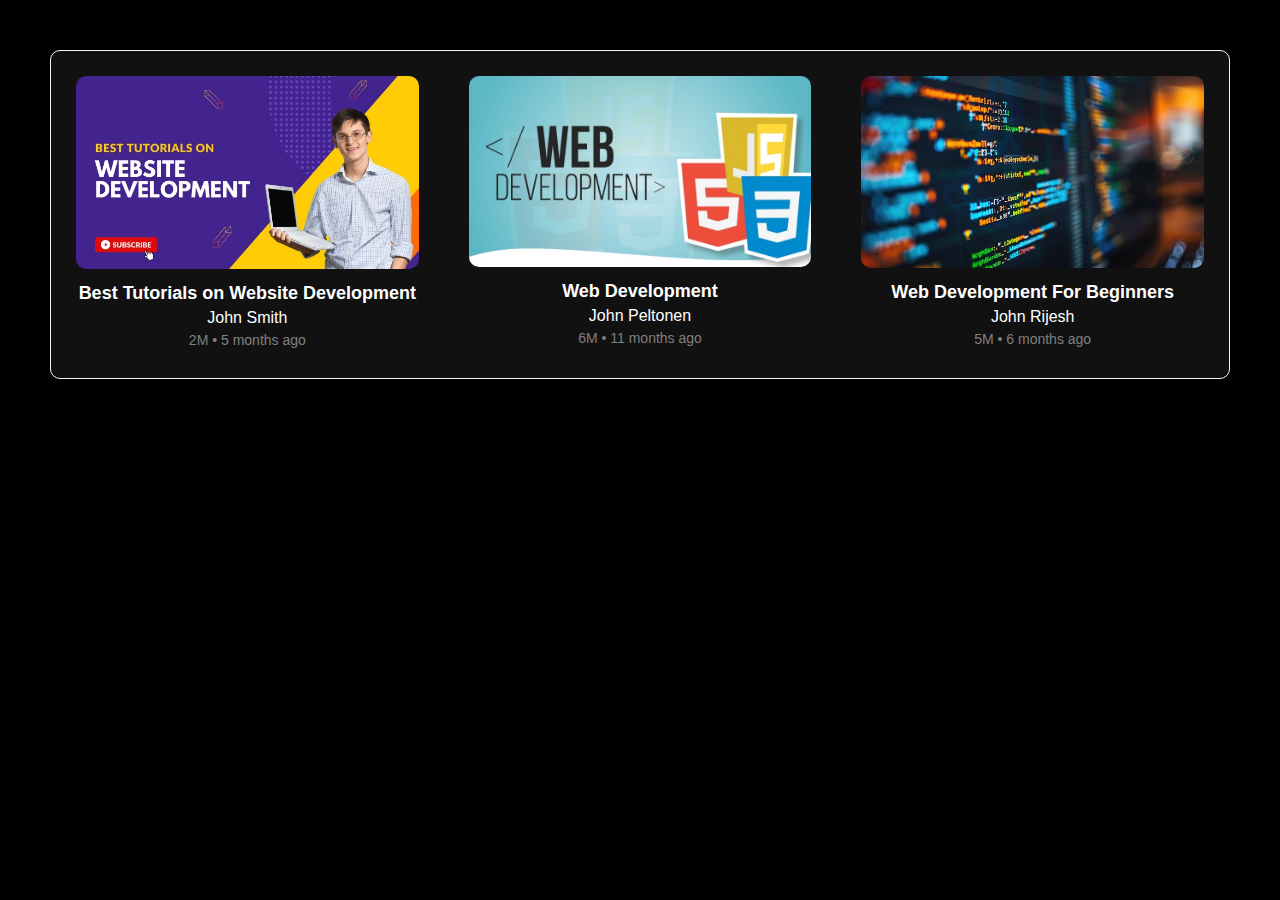
<file: 01-Fundementals-Flexbox-Youtube-Clone/index.html>
<!DOCTYPE html>
<html lang="en">
<head>
    <meta charset="UTF-8">
    <meta name="viewport" content="width=device-width, initial-scale=1.0">
    <title>Maryam's Youtube</title>

    <style>
        body {
            margin: 0;
            padding: 0;
            font-family: Arial, sans-serif;
            background-color: black;
        }

        .container {
            display: flex;
            justify-content: center;
            margin: 50px;
            border: solid 1px whitesmoke;
            border-radius: 10px;
            background-color: #111;
        }

        .all_items {
            padding: 25px;
            width: 30%;
            color: white;
            text-align: center;
        }

        .all_items img {
            max-width: 100%;
            border-radius: 10px;
        }

        .all_items h2 {
            font-size: 18px;
            margin: 10px 0 5px;
        }

        .all_items p {
            margin: 5px;
        }

        .all_items p:last-of-type {
            color: gray;
            font-size: 14px;
        }
    </style>
</head>
<body>
    <div class="container">
        <div id="item_1" class="all_items">
            <img src="./img/image1.webp" alt="Thumbnail picture 1">
            <h2>Best Tutorials on Website Development</h2>
            <p>John Smith</p>
            <p>2M • 5 months ago</p>
        </div>
        <div id="item_2" class="all_items">
            <img src="./img/image2.jpg" alt="Thumbnail picture 2">
            <h2>Web Development</h2>
            <p>John Peltonen</p>
            <p>6M • 11 months ago</p>
        </div>
        <div id="item_3" class="all_items">
            <img src="./img/image3.avif" alt="Thumbnail picture 3">
            <h2>Web Development For Beginners</h2>
            <p>John Rijesh</p>
            <p>5M • 6 months ago</p>
        </div>
    </div>
</body>
</html>
</file>
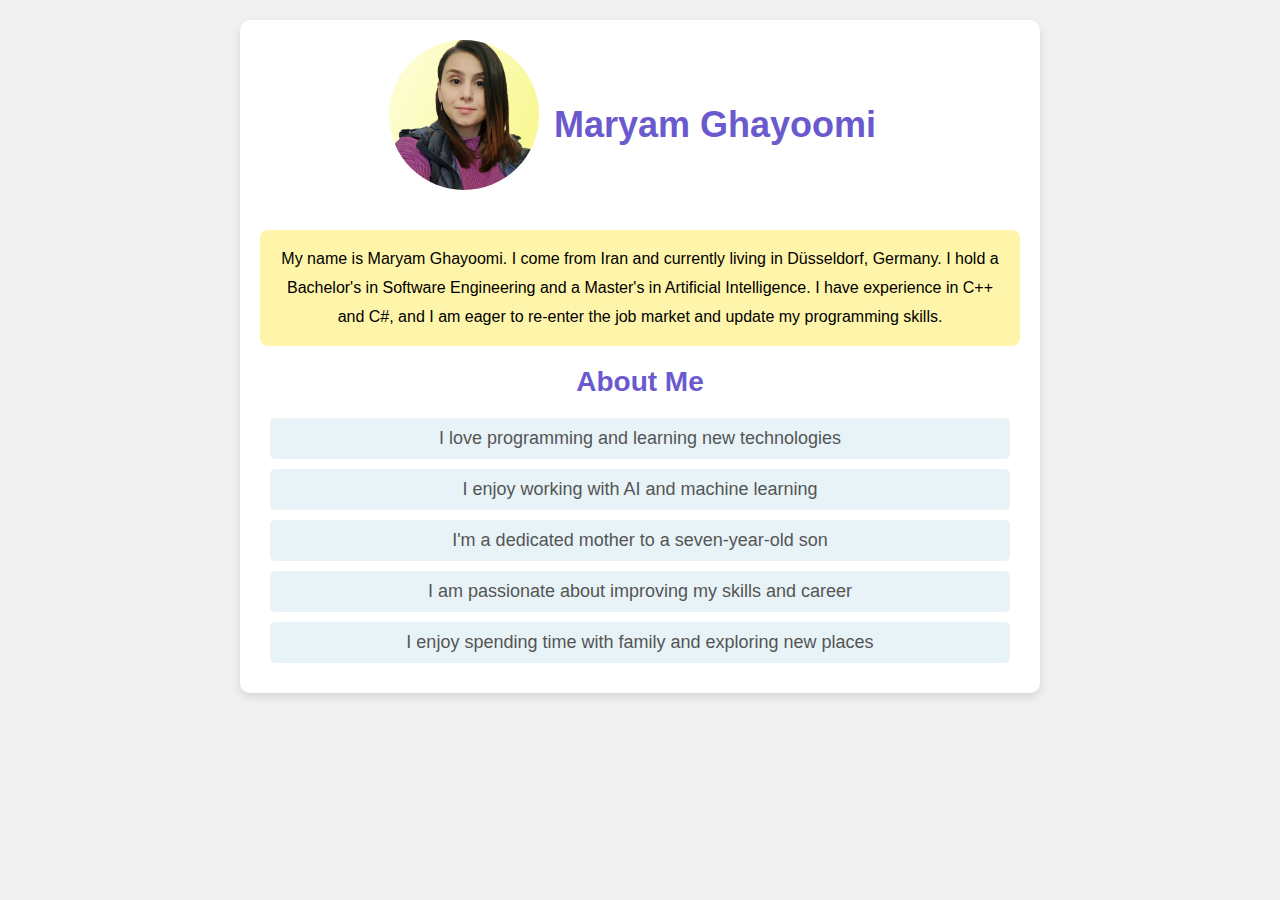
<file: 03-Fundamentals-Exercise-Internet_html-my_portfolio/index.html>
<!DOCTYPE html>
<html lang="en">
<head>
    <meta charset="UTF-8">
    <meta name="viewport" content="width=device-width, initial-scale=1.0">
    <title>Maryam Ghayoomi - 12 October 2024</title>
    <link rel="stylesheet" href="./css/style.css"> 
</head>
<body>
    <div class="container">
        <div class="profile-container">
            <img src="./img/profile.jpg" alt="Profile Picture" class="profile-pic">
            <h1>Maryam Ghayoomi</h1>
        </div>

        <div class="bio-container">
            <p>My name is Maryam Ghayoomi. I come from Iran and currently living in Düsseldorf, Germany. I hold a Bachelor's in Software Engineering and a Master's in Artificial Intelligence. I have experience in C++ and C#, and I am eager to re-enter the job market and update my programming skills.</p>
        </div>
        
        <h2>About Me</h2>
        <ul>
            <li>I love programming and learning new technologies</li>
            <li>I enjoy working with AI and machine learning</li>
            <li>I'm a dedicated mother to a seven-year-old son</li>
            <li>I am passionate about improving my skills and career</li>
            <li>I enjoy spending time with family and exploring new places</li>
        </ul>
    </div>
</body>
</html>
</file>
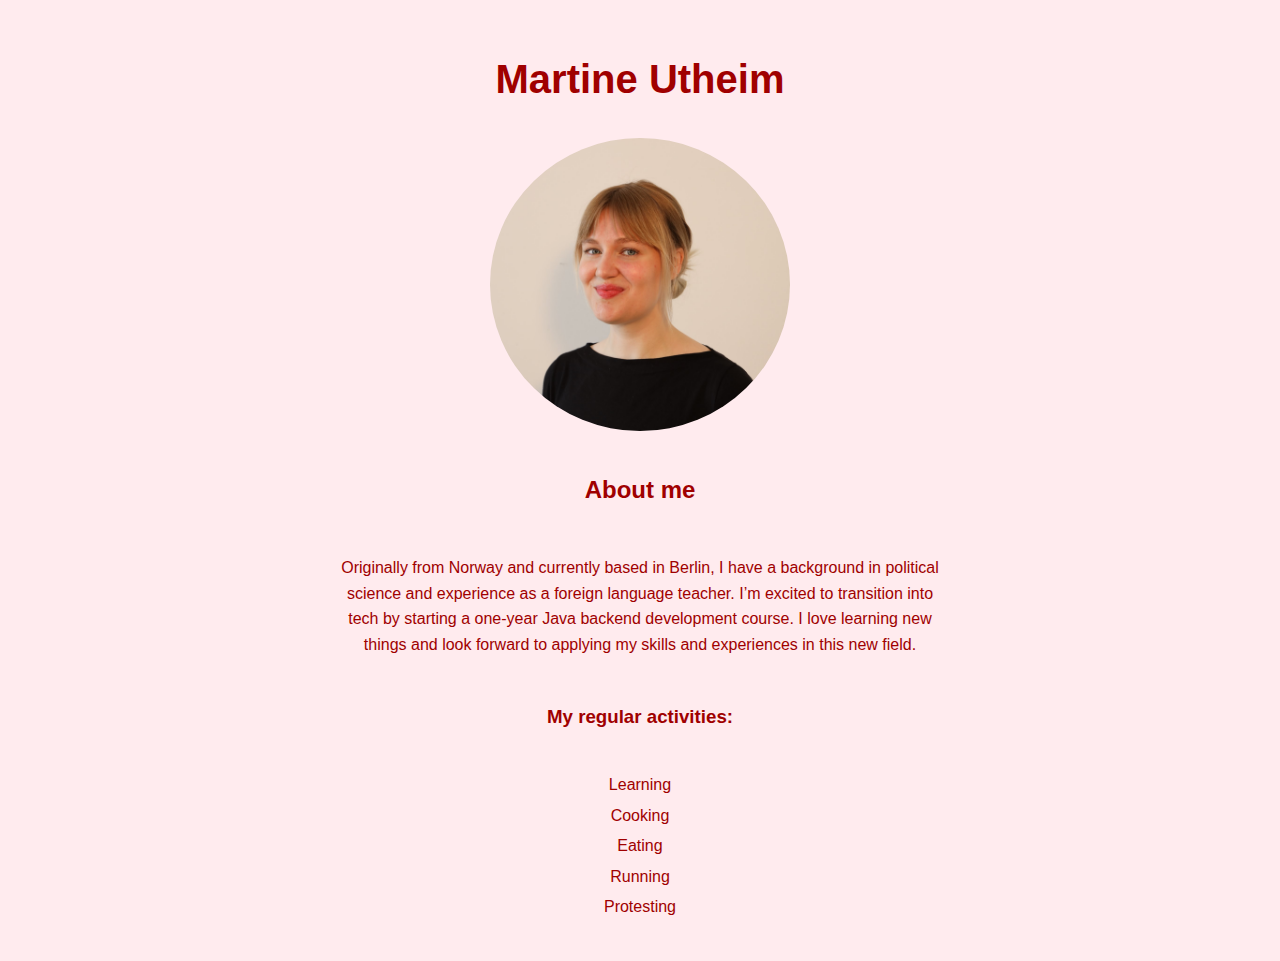
<file: Portfolio/index.html>
<!DOCTYPE html>
<html lang="en">
  <head>
    <meta charset="UTF-8" />
    <meta name="viewport" content="width=device-width, initial-scale=1.0" />
    <title>Martine Utheim 13.10.2024</title>
    <link rel="stylesheet" href="style.css" />
  </head>
  <body>
    <div class="container">
      <h1>Martine Utheim</h1>
      <img src="profilepic.jpg" alt="profile pic" />
      <h2>About me</h2>
      <p>
        Originally from Norway and currently based in Berlin, I have a
        background in political science and experience as a foreign language
        teacher. I’m excited to transition into tech by starting a one-year Java
        backend development course. I love learning new things and look forward
        to applying my skills and experiences in this new field.
      </p>

      <h3>My regular activities:</h3>
      <ul>
        <li>Learning</li>
        <li>Cooking</li>
        <li>Eating</li>
        <li>Running</li>
        <li>Protesting</li>
      </ul>
    </div>
  </body>
</html>
</file>
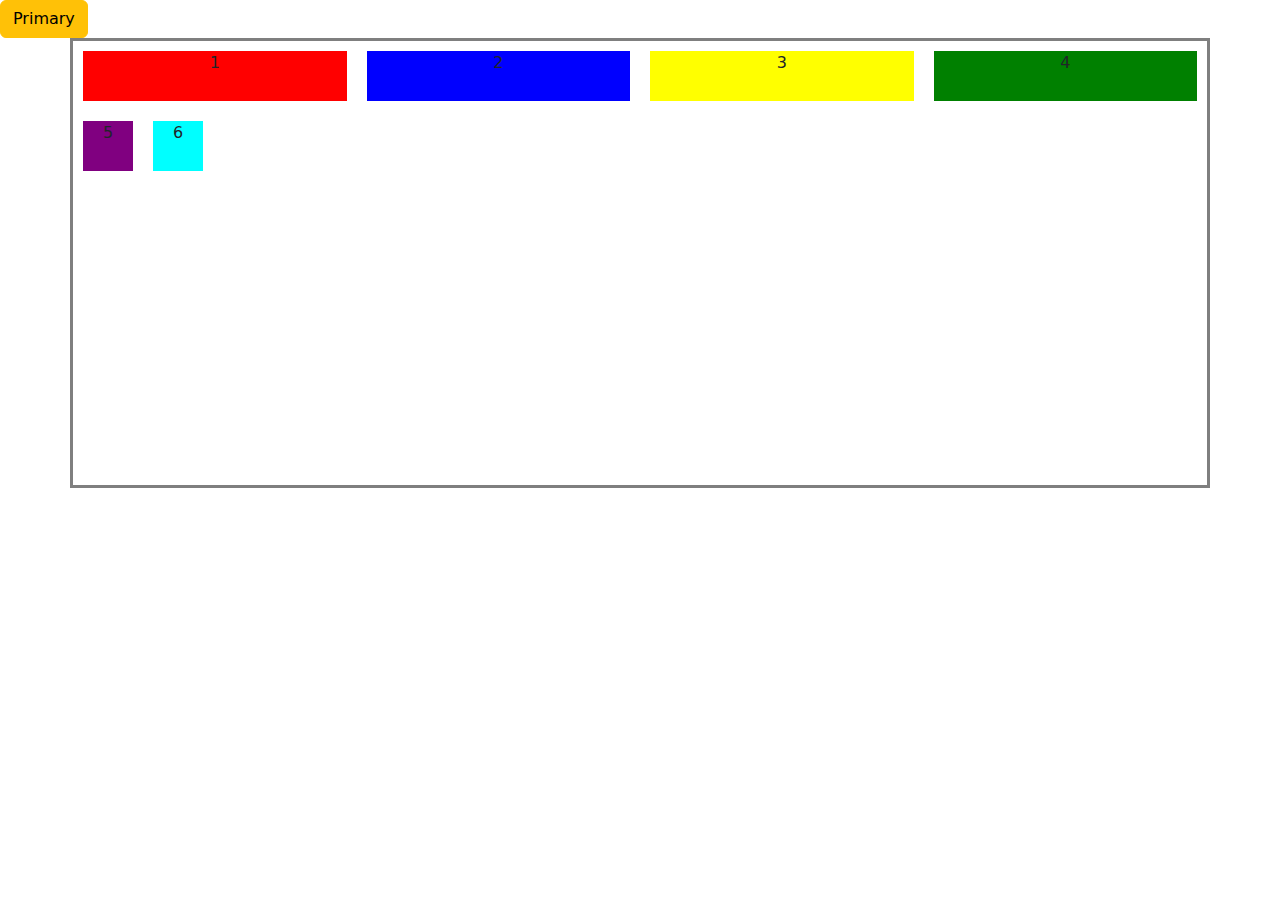
<file: Code/bootstrap.html>
<!DOCTYPE html>
<html lang="en">
<head>
    <meta charset="UTF-8">
    <meta name="viewport" content="width=device-width, initial-scale=1.0">
    <title>Document</title>
    <link href="https://cdn.jsdelivr.net/npm/bootstrap@5.3.3/dist/css/bootstrap.min.css" rel="stylesheet" integrity="sha384-QWTKZyjpPEjISv5WaRU9OFeRpok6YctnYmDr5pNlyT2bRjXh0JMhjY6hW+ALEwIH" crossorigin="anonymous">


    <style>

#container{
            width:100%;
          
            border:solid rgb(0, 0, 0,.5);
            height:50vh;          
        }

        .all-items{
            height:50px;
            width:50px;
            margin:10px;
            text-align: center;
        }

        
#item-1{
            background-color:red;
                }

        #item-2{
            background-color:blue;
          
        }

        #item-3{
            background-color:yellow
        }

        #item-4{
            background-color:green
        }

        #item-5{
            background-color:purple
        }

        #item-6{
            background-color:aqua
        }
     
    </style>
</head>
<body>

    
    
    <button type="button" class="btn btn-warning">Primary</button>


    <div id="container" class="container">
        <div class="row">
            <div id="item-1" class="all-items col">1</div>
            <div id="item-2" class="all-items col">2</div>
            <div id="item-3" class="all-items col">3</div>
            <div id="item-4" class="all-items col">4</div>

        </div>

        <div class="row">
            <div id="item-5" class="all-items col-3">5</div>
            <div id="item-6" class="all-items col-3">6</div>
    

        </div>
       
    </div>



    <script src="https://cdn.jsdelivr.net/npm/@popperjs/core@2.11.8/dist/umd/popper.min.js" integrity="sha384-I7E8VVD/ismYTF4hNIPjVp/Zjvgyol6VFvRkX/vR+Vc4jQkC+hVqc2pM8ODewa9r" crossorigin="anonymous"></script>
    <script src="https://cdn.jsdelivr.net/npm/bootstrap@5.3.3/dist/js/bootstrap.min.js" integrity="sha384-0pUGZvbkm6XF6gxjEnlmuGrJXVbNuzT9qBBavbLwCsOGabYfZo0T0to5eqruptLy" crossorigin="anonymous"></script>

</body>
</html>
</file>
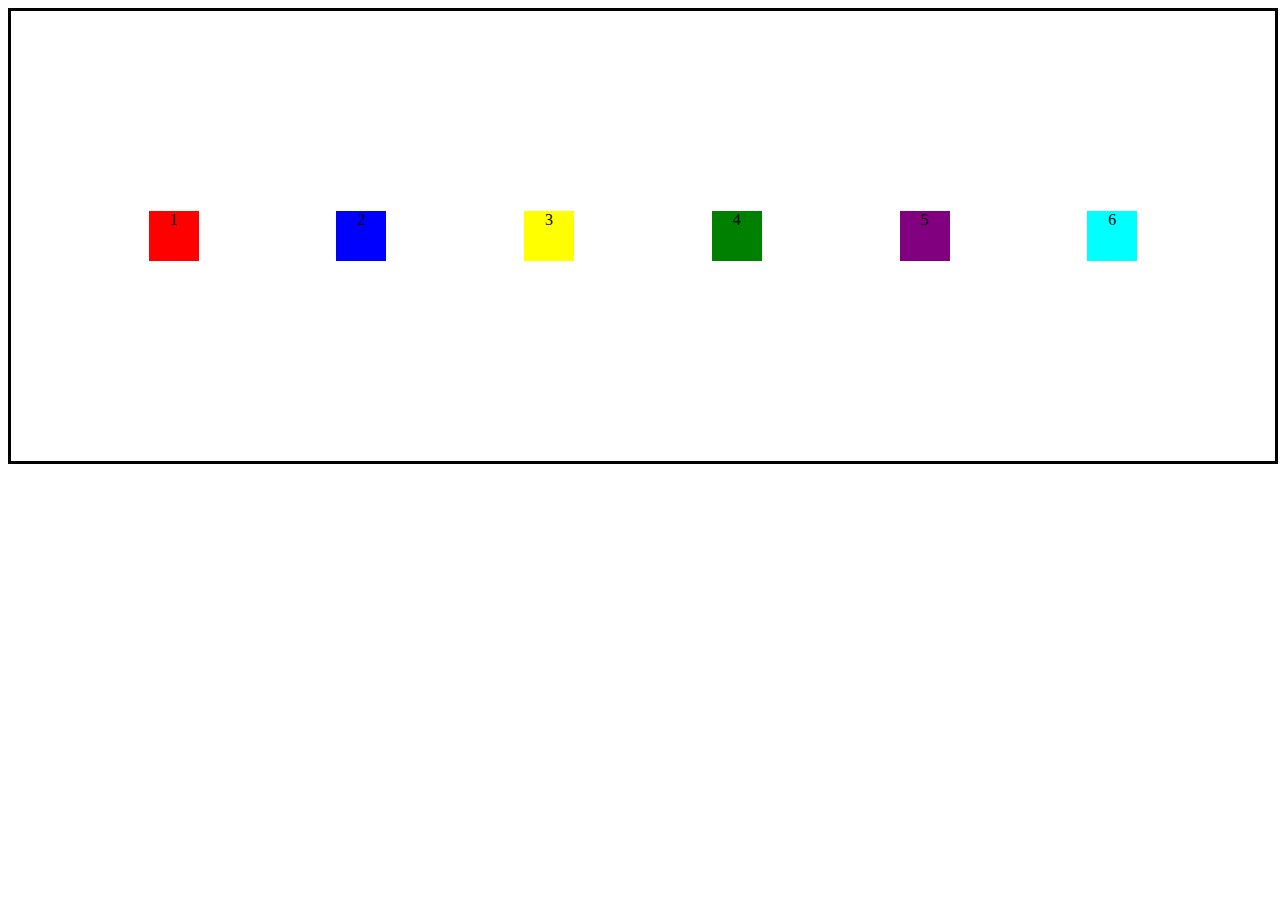
<file: Code/flexbox.html>
<!DOCTYPE html>
<html lang="en">
<head>
    <meta charset="UTF-8">
    <meta name="viewport" content="width=device-width, initial-scale=1.0">
    <title>Document</title>

    <style>


        #container{
            width:100%;
          
            border:solid;
            height:50vh;
            /* making my container into a flexbox container */
            display:flex;

            /* direction of my items in flex container */
            /* flex-direction: row; */

            /* wrapping of items */
            /* flex-wrap:wrap; */


            /* combination of flex-wrap and flex-dirextion */
            flex-flow: wrap row;

            /* placement of my items along the main axis */

            justify-content: space-evenly;

            
            /* placement of my items along the cross axis */
            align-items:center;

        }

        .all-items{
            height:50px;
            width:50px;
            /* margin:10px; */
            text-align: center;
        }

        #item-1{
            background-color:red;
            /* aling item along the cross axis */
            /* align-self: flex-start; */

            /* flex-grow:1; */
        }

        #item-2{
            background-color:blue;
          
        }

        #item-3{
            background-color:yellow
        }

        #item-4{
            background-color:green
        }

        #item-5{
            background-color:purple
        }

        #item-6{
            background-color:aqua
        }
    </style>
</head>
<body>

    <!-- Most flexbox properties are applied to the Parent Container -->
    
    <div id="container">
        <div id="item-1" class="all-items">1</div>
        <div id="item-2" class="all-items">2</div>
        <div id="item-3" class="all-items">3</div>
        <div id="item-4" class="all-items">4</div>
        <div id="item-5" class="all-items">5</div>
        <div id="item-6" class="all-items">6</div>
    </div>



</body>
</html>
</file>
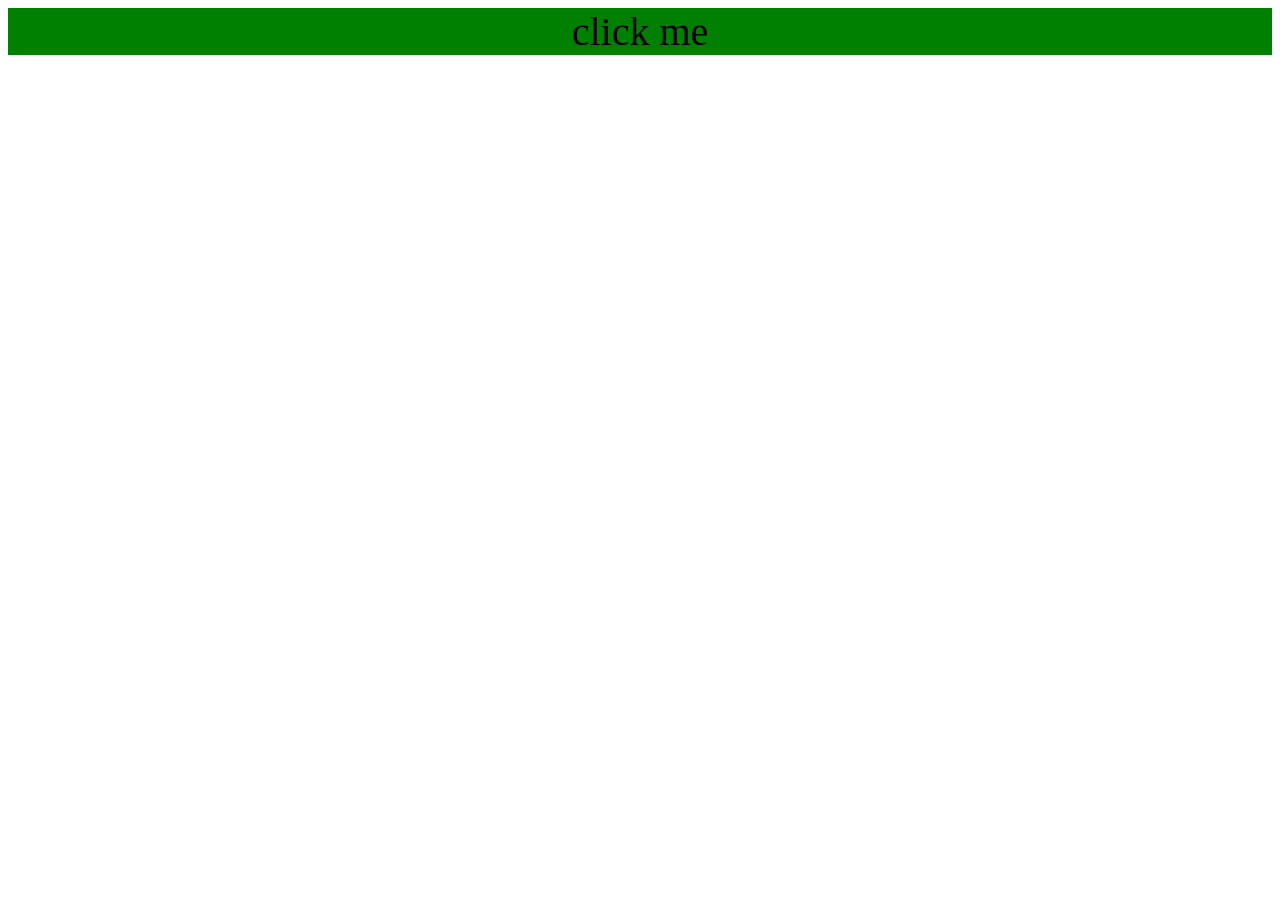
<file: Code/responsive.html>
<!DOCTYPE html>
<html lang="en">
<head>
    <meta charset="UTF-8">
    <meta name="viewport" content="width=device-width, initial-scale=1.0">
    <title>Document</title>

    <style>
        /* mobile styling */
        #my-button{
            background-color: red;
            text-align:center;
            margin-bottom: 5px;
            font-size: 40px;
        }


        /* desktop styling */
        @media(min-width:769px){
            #my-button{
                background-color: green;
                
            }
        }
    </style>
</head>
<body>
    

    <div id="my-button">
        click me
    </div>
</body>
</html>
</file>
<file: 03-Fundamentals-Exercise-Internet_html-my_portfolio/css/style.css>
* {
    margin: 0;
    padding: 0;
    box-sizing: border-box;
}

body {
    font-family: 'Arial', sans-serif;
    background-color: #f0f0f0;
    padding: 20px;
    display: flex;
    justify-content: center;
    align-items: center;
}

.container {
    max-width: 800px;
    text-align: center;
    padding: 20px;
    background-color: #fff;
    border-radius: 10px;
    box-shadow: 0 4px 8px rgba(0, 0, 0, 0.1);
}

.profile-container {
    display: flex;
    flex-direction: row;
    justify-content: center;
    align-items: center;
    margin-bottom: 20px;
}

.profile-pic {
    width: 150px;
    height: 150px;
    border-radius: 50%;
    object-fit: cover;
    margin-bottom: 20px;
}

h1 {
    font-size: 36px;
    font-family: 'Franklin Gothic Medium', 'Arial Narrow', Arial, sans-serif;
    color: #6A5ACD;
    margin: 15px;
}

.bio-container {
    background-color: #fff5aa;
    padding: 15px;
    border-radius: 8px; 
    margin: 20px 0;
    line-height: 1.8;
}

h2 {
    font-size: 28px;
    color: #6A5ACD;
    margin: 20px 0;
}

ul {
    list-style-type: none; 
    padding: 0;
}

ul li {
    font-size: 18px;
    color: #555;
    margin: 10px;
    padding: 10px; 
    background-color: #e7f3f7;
    border-radius: 5px;
}

ul li:hover {
    background-color: #d0e6f0; 
    cursor: pointer; 
}
</file>
<file: Portfolio/style.css>
body {
  margin: 0;
  font-family: "Arial", sans-serif;
  background-color: #ffebee;
  color: #a00000;
  line-height: 1.6;
}

.container {
  display: flex;
  flex-direction: column;
  align-items: center;
  justify-content: center;
  text-align: center;
  padding: 20px;
  grid-template-columns: 1fr 2fr;
  justify-items: center;
  padding: 20px;
}

h1 {
  font-size: 2.5em;
}

p {
  width: 80%;
  max-width: 600px;
  padding: 10px;
}

img {
  width: 50%;
  max-width: 300px;
  height: auto;
  border-radius: 50%;
  object-fit: cover;
  margin-bottom: 20px;
}

ul {
  list-style-type: none;
  padding: 0;
}

li {
  margin: 5px 0;
  text-align: center;
}
</file>
